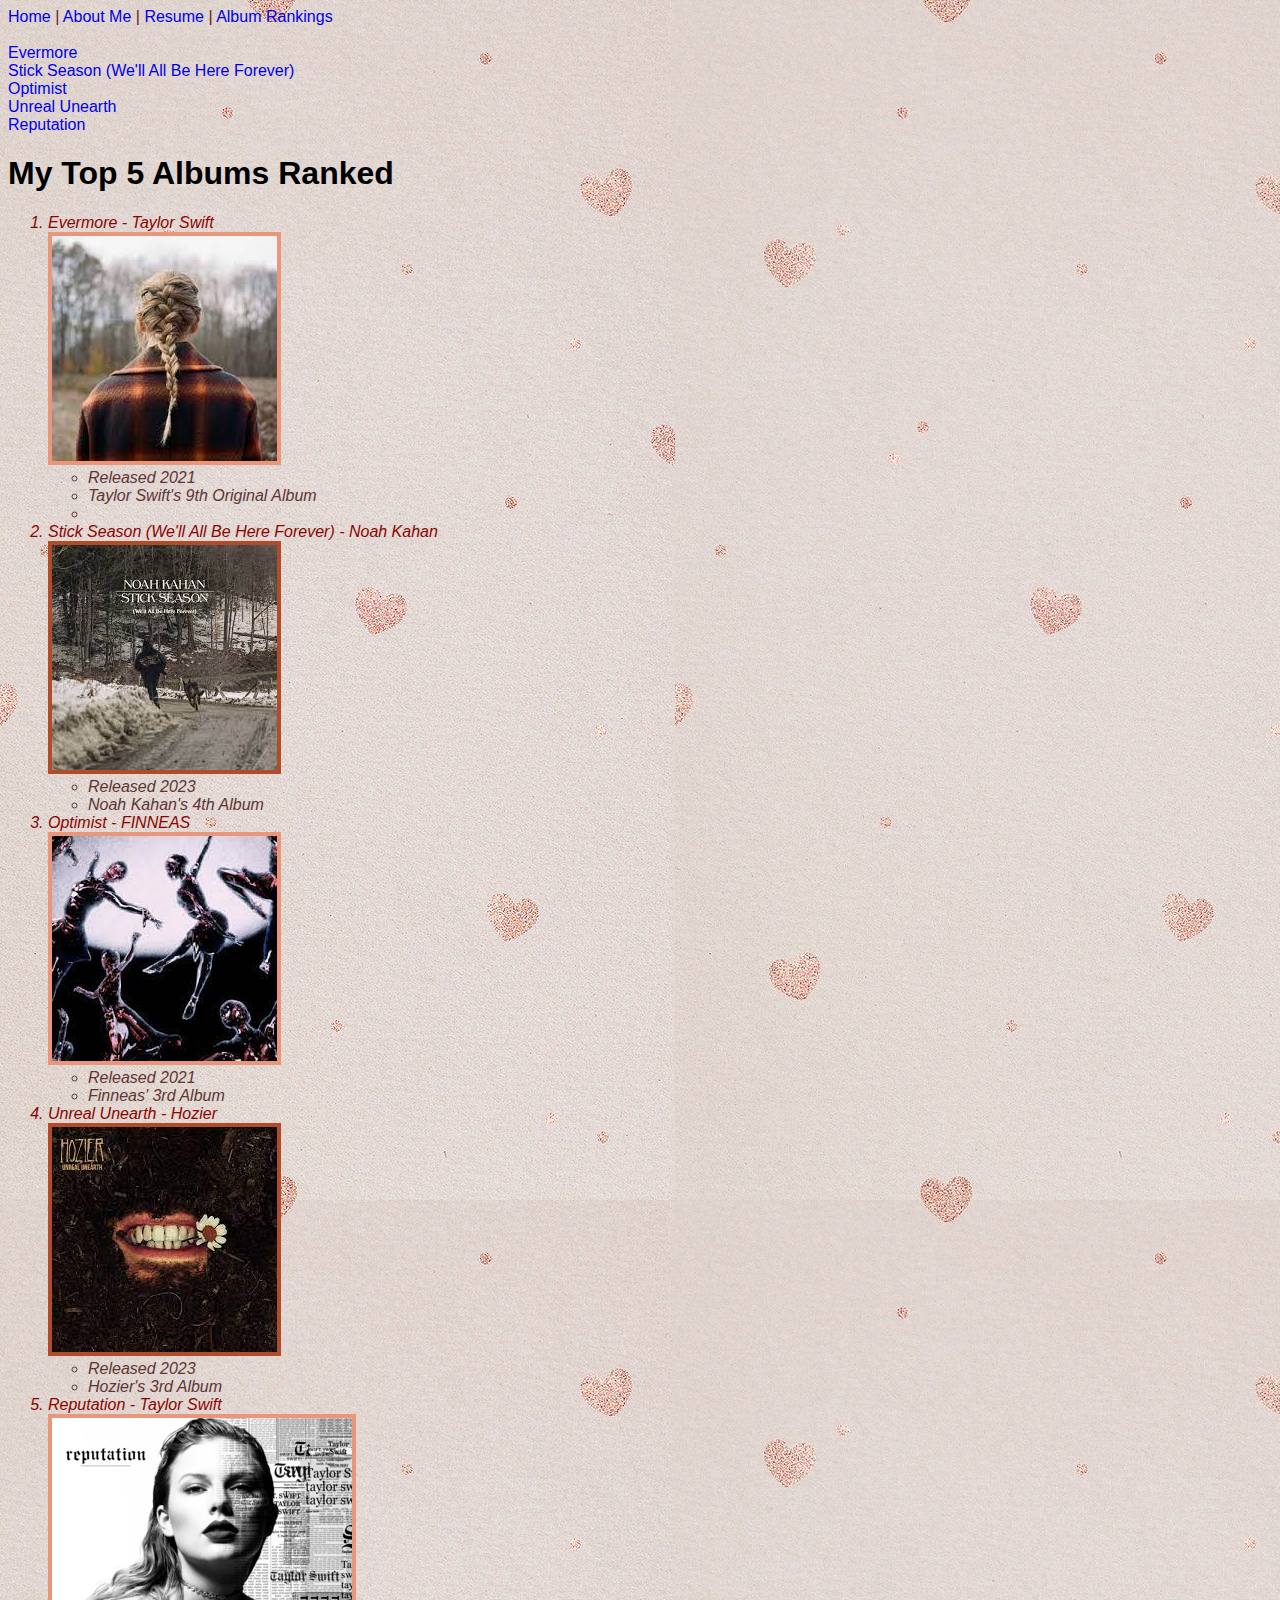
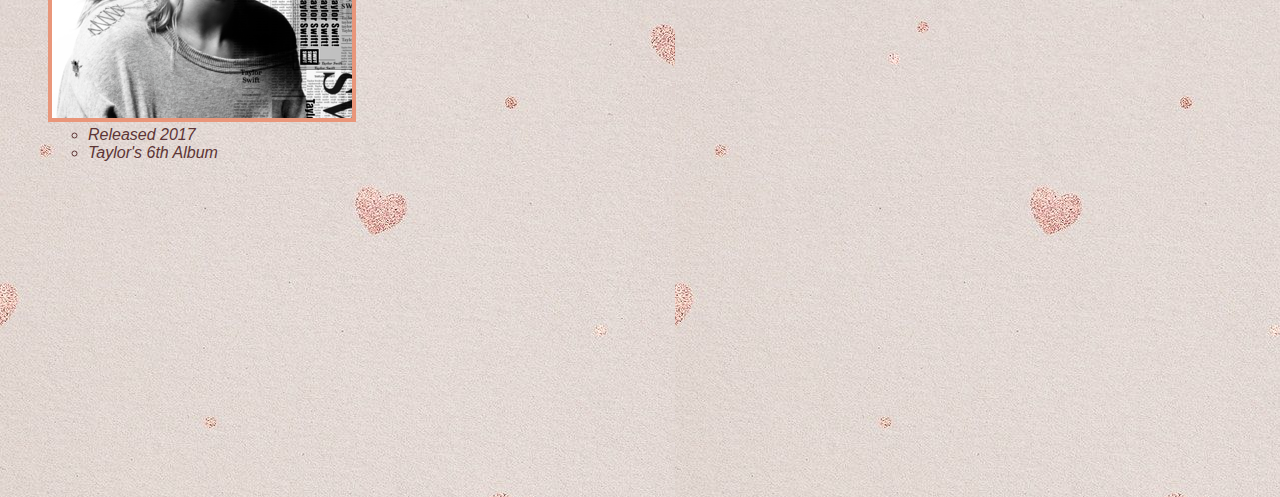
<file: album.html>
<!DOCTYPE html>
<html lang="en">
<head>
    <meta charset="UTF-8">
    <meta name="viewport" content="width=device-width, initial-scale=1.0">
    <title>Document</title>
    <link rel="stylesheet" href="stylesheet.css">
    
</head>
<body class="homebg">
    <a href="index.html">Home</a> |
    <a href="about.html">About Me</a> |
    <a href="post.html">Resume</a> |
    <a href="#">Album Rankings</a>
    <br>
    <br>
    </ul>
</div>
    <a href="#one">Evermore</a> <br>
    <a href="#two">Stick Season (We'll All Be Here Forever)</a> <br>
    <a href="#three">Optimist</a> <br>
    <a href="#four">Unreal Unearth</a> <br>
    <a href="#five">Reputation</a>


</div>
<div class="common mainbody">
   <p><h1>My Top 5 Albums Ranked</h1></p>
    <ol>
       <style>
           ol{color: rgb(139, 5, 0);}
       </style>
  
       <li id="one">Evermore - Taylor Swift <br>
            <img class="box1" src="TaylorSwiftEvermore.jpeg" alt="Evermore Album Cover"> 
           <ul>
               <li>Released 2021</li>
               <li>Taylor Swift's 9th Original Album</li>
               <li><div class='tableauPlaceholder' id='viz1702598711203' style='position: relative'><noscript><a href='#'><img alt='Taylor Swift&#39;s Most Instrumental &amp; Acoustic Album is Evermore ' src='https:&#47;&#47;public.tableau.com&#47;static&#47;images&#47;Ta&#47;TaylorSwiftsMostInstrumentalandAcousticAlbumisEvermore&#47;TaylorSwiftsMostInstrumentalAcousticAlbum&#47;1_rss.png' style='border: none' /></a></noscript><object class='tableauViz'  style='display:none;'><param name='host_url' value='https%3A%2F%2Fpublic.tableau.com%2F' /> <param name='embed_code_version' value='3' /> <param name='site_root' value='' /><param name='name' value='TaylorSwiftsMostInstrumentalandAcousticAlbumisEvermore&#47;TaylorSwiftsMostInstrumentalAcousticAlbum' /><param name='tabs' value='no' /><param name='toolbar' value='yes' /><param name='static_image' value='https:&#47;&#47;public.tableau.com&#47;static&#47;images&#47;Ta&#47;TaylorSwiftsMostInstrumentalandAcousticAlbumisEvermore&#47;TaylorSwiftsMostInstrumentalAcousticAlbum&#47;1.png' /> <param name='animate_transition' value='yes' /><param name='display_static_image' value='yes' /><param name='display_spinner' value='yes' /><param name='display_overlay' value='yes' /><param name='display_count' value='yes' /><param name='language' value='en-US' /></object></div>                <script type='text/javascript'>                    var divElement = document.getElementById('viz1702598711203');                    var vizElement = divElement.getElementsByTagName('object')[0];                    if ( divElement.offsetWidth > 800 ) { vizElement.style.width='1000px';vizElement.style.height='827px';} else if ( divElement.offsetWidth > 500 ) { vizElement.style.width='1000px';vizElement.style.height='827px';} else { vizElement.style.width='100%';vizElement.style.height='1877px';}                     var scriptElement = document.createElement('script');                    scriptElement.src = 'https://public.tableau.com/javascripts/api/viz_v1.js';                    vizElement.parentNode.insertBefore(scriptElement, vizElement);                </script></li>
           </ul>
       </li>
       <li id="two"> Stick Season (We'll All Be Here Forever) - Noah Kahan <br>
            <img class="box2" src="StickSeason.jpeg" alt="Stick Season Album Cover">
             <ul>
                <li>Released 2023</li>
                <li>Noah Kahan's 4th Album</li>
            </ul>
    </li>
    <li id="three"> Optimist - FINNEAS <br>
        <img class="box1" src="Optimist.jpeg" alt="Optimist Album Cover">
        <ul>
            <li>Released 2021</li>
            <li>Finneas' 3rd Album</li>
            
        </ul>
    </li>
       
       <li id="four">Unreal Unearth - Hozier <br>
            <img class="box2" src="UnrealUnearth.jpeg" alt="Unreal Unearth Album Cover">
           <ul>
               <li>Released 2023</li>
               <li>Hozier's 3rd Album</li>
           </ul>
       </li>
     
       <li id="five"> Reputation - Taylor Swift <br>
            <img class="box1" src="Taylor_Swift_-_Reputation.png" alt="Repuation Album Cover">
           <ul>
               <li>Released 2017</li>
               <li>Taylor's 6th Album</li>
               <iframe width="560" height="315" src="https://www.youtube.com/embed/erGyUphZSt8?si=M-iSS9jy5tlQqjiw" title="YouTube video player" frameborder="0" allow="accelerometer; autoplay; clipboard-write; encrypted-media; gyroscope; picture-in-picture; web-share" allowfullscreen></iframe>
    
</body>
</html>
</file>
<file: stylesheet.css>
body {font-family:Verdana, Geneva, Tahoma, sans-serif;
    font-size: 16px;
    color:rgb(95, 35, 35);
    background-color:rgb(233, 230, 221);
    }
    li{font-style: italic;font-weight: normal; text-decoration: dotted;}
    h1{color: black;}
    ul{color: rgb(93, 53, 53);}
    .boldnorm {font-weight: bolder; font-style: normal;}
    .underline {text-decoration: underline;}
    .justify {text-align: justify;}
    a{text-decoration: none;}

    a:hover{text-decoration: underline; font-weight: bold;}
a:visited{color: darkgreen;}
    .homebg{background-image: url('realback.jpeg');}
    .box1{border-width: 4px; border-style: solid; border-color:darksalmon;}

    .box2 {border-width: 4px; border-style: solid; border-color:rgb(176, 76, 42);}
    .box3 {margin: 30px;}
</file>
